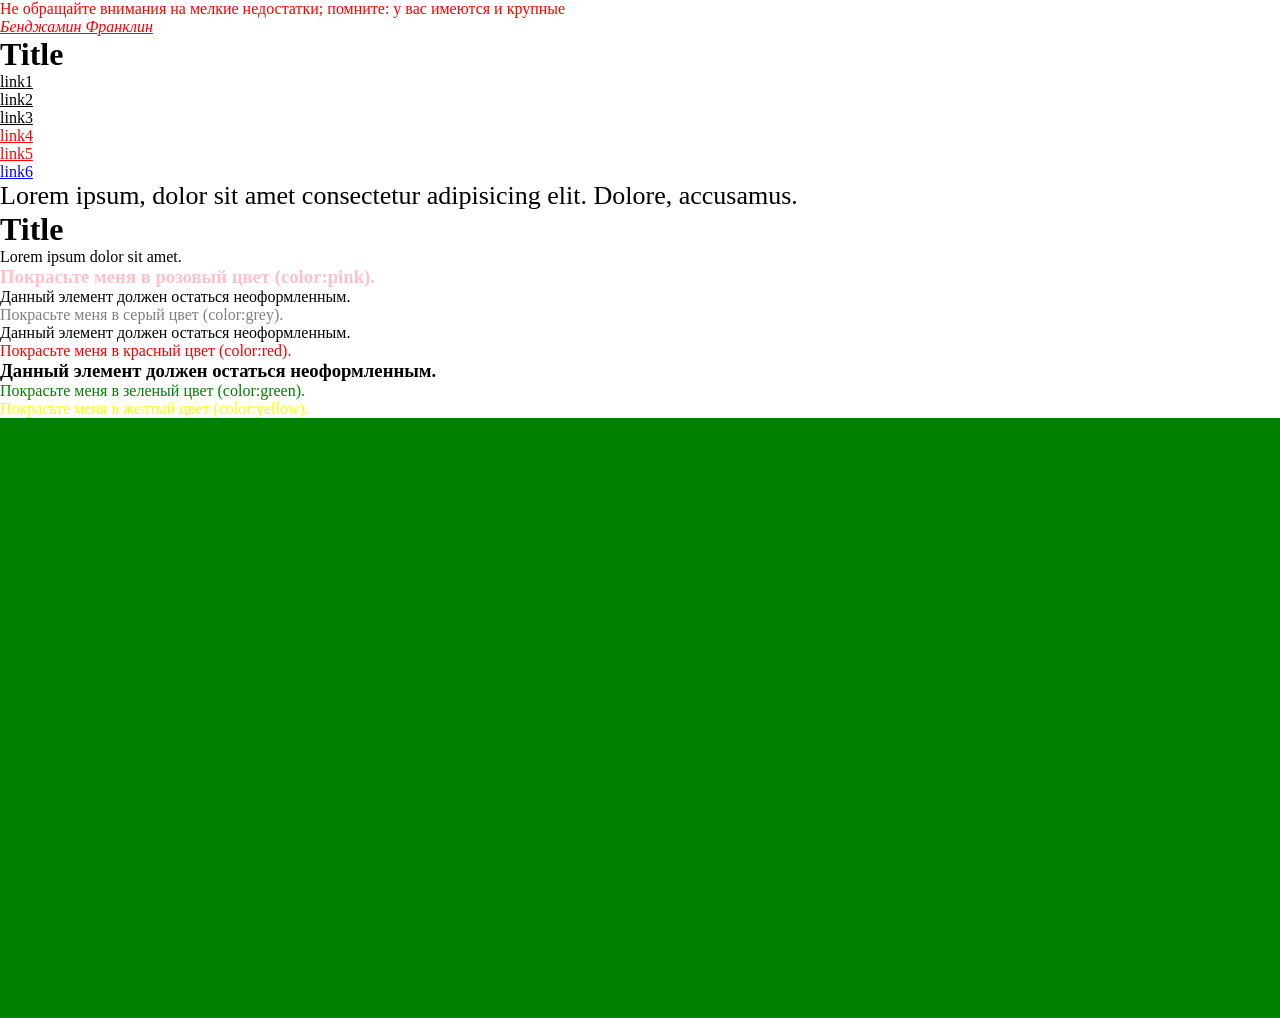
<file: reshetniak_hw2/index.html>
<!DOCTYPE html>
<html lang="en">
<head>
    <meta charset="UTF-8">
    <meta name="viewport" content="width=device-width, initial-scale=1.0">
    <title>Document</title>
    <link media="all" rel="stylesheet" href="css/style.css">
    <link media="all" rel="stylesheet" href="css/style_blockquote.css">
    <style>
        blockquote{
            color:blue;
        }
    </style>
</head>
<body>
    <header></header>
    <main>
        <blockquote class="blockquote">
            <p>Не обращайте внимания на мелкие недостатки; помните: у вас имеются и крупные</p>
            <p><cite>
                <a href="http://russiahousenews.info/society/tsitati-aforizmi-velikih-lyudey">Бенджамин Франклин</a>
               </cite>
            </p>
        </blockquote>
        <div class="holder">
            <h1>Title</h1>
            <ul class="list">
              <li>
                <a href="#">link1</a>
                <ul>
                  <li><a href="#">link2</a></li>
                  <li><a href="#">link3</a></li>
                </ul>
              </li>
              <li><a href="https://www.youtube.com/">link4</a></li>
              <li><a href="https://validator.w3.org/">link5</a></li>
              <li><a href="#">link6</a></li>
            </ul>
            <p>Lorem ipsum, dolor sit amet consectetur adipisicing elit. Dolore, accusamus.</p>
            <h1>Title</h1>
            <p>Lorem ipsum dolor sit amet.</p>
          </div>
        <div class="tree">
            <h3>Покрасьте меня в розовый цвет (color:pink).</h3>
            <p>Данный элемент должен остаться неоформленным.</p>
            <p id='greycol'>Покрасьте меня в серый цвет (color:grey).</p>
            <div>Данный элемент должен остаться неоформленным.</div>
            <div><p>Покрасьте меня в красный цвет (color:red).</p></div>
            <h3>Данный элемент должен остаться неоформленным.</h3>
            <p>Покрасьте меня в зеленый цвет (color:green).</p>
            <p class='yellow'>Покрасьте меня в желтый цвет (color:yellow).</p>
        </div>
        <div class="bg-box"></div> 
    </main>
    <footer></footer>
    
</body>
</html>
</file>
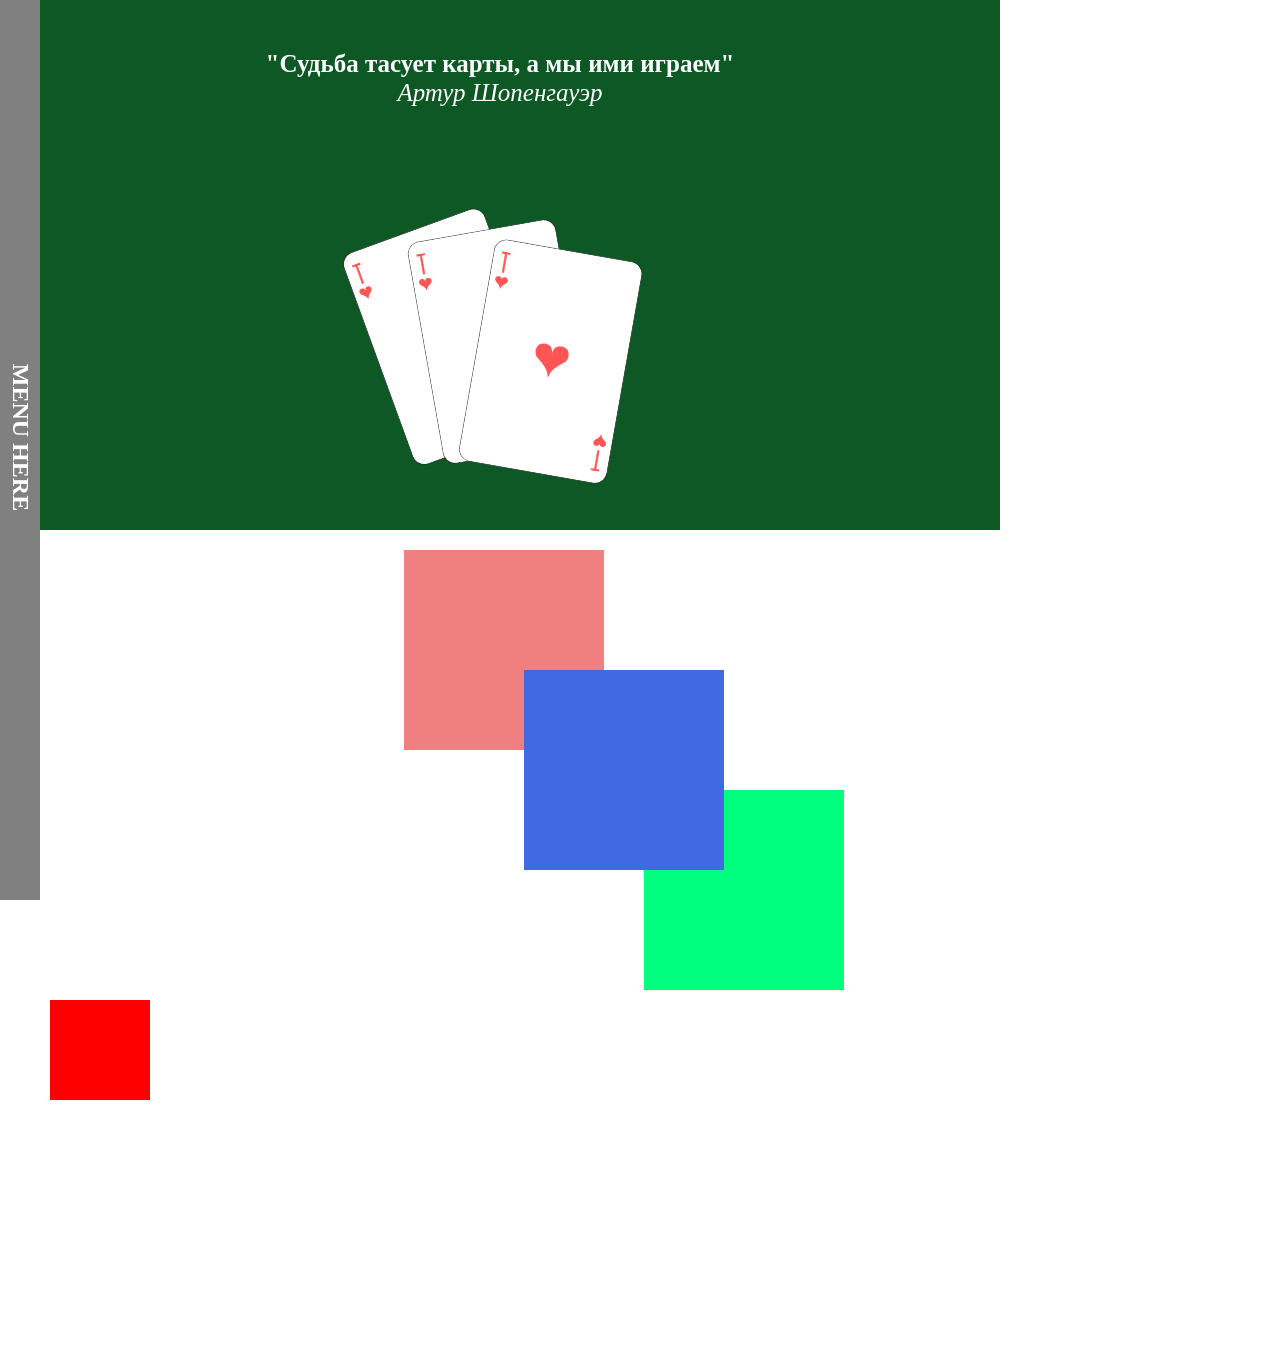
<file: reshetniak_hw4/index.html>
<!DOCTYPE html>
<html lang="en">
<head>
    <meta charset="UTF-8">
    <meta name="viewport" content="width=device-width, initial-scale=1.0">
    <title>Document</title>
    <link rel="stylesheet" href="css//normalize.css">
    <link rel="stylesheet" href="css//style.css">
</head>
<body>
    <header class="nav"> 
        <h4>MENU HERE</h4>
        <ul class="menu">
            <li><p class="marker"></p><a href="#">HOME</a></li>
            <li><p class="marker"></p><a href="#">CONTACTS</a></li>
            <li><p class="marker"></p><a href="#">OUR TEAM</a></li>
            <li><p class="marker"></p><a href="#">ABOUT</a></li>
            <li><p class="marker"></p><a href="#">NEWS</a></li>
            <!-- рассуждай так: ромбик это текст? Нет.
            <p> - это тег для текста. Значит, это не <p>. 
           Ромбик - это элемент, который никак не участвует в 
           верстке, а является дополнительным украшением перед 
           каждым  пунктом списка. Если ты его сделаешь физически 
           элементом - то он будет бесполезным. 
           В этом случае логичнее использовать псевдоэлемент 
           (:after или :before)
 -->
        </ul>
    </header>
    <div class="first">
        <blockquote>
            <span>"Судьба тасует карты, а мы ими играем"</span>
            <br>
            <cite>Артур Шопенгауэр</cite>
        </blockquote>
        <ul class="card">
            <li class="card1"><img src="card.png" alt=""></li>
            <li class="card2"><img src="card.png" alt=""></li>
            <li class="card3"><img src="card.png" alt=""></li>
            
        </ul>
    </div>
    <ul class="second">
        <li></li>
        <li></li>
        <li></li>
    </ul>
    <div class="fourth">
        <div class="square"></div>
    </div>
</body>
</html>
</file>
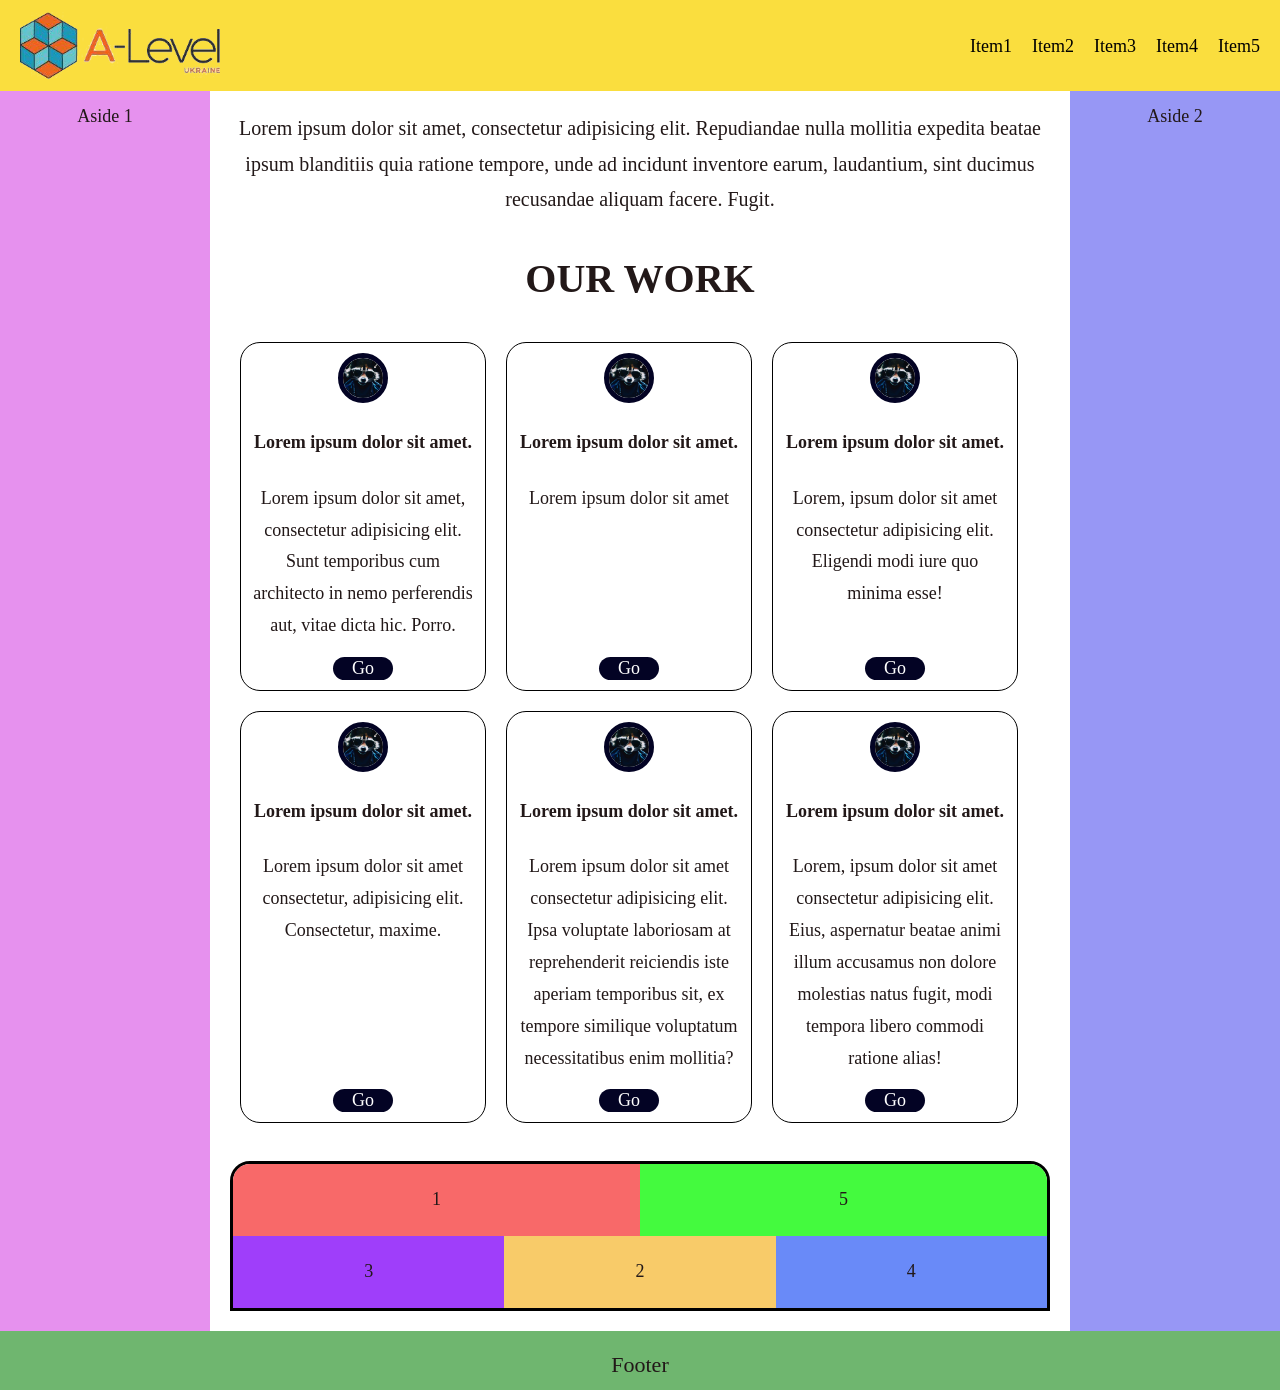
<file: reshetniak_hw5/index.html>
<!DOCTYPE html>
<html lang="en">
<head>
    <meta charset="UTF-8">
    <meta name="viewport" content="width=device-width, initial-scale=1.0">
    <title>Document</title>
    <link rel="stylesheet" href="css//normalize.css">
    <link rel="stylesheet" href="css//style.css">
</head>
<body>
    <div class="wrapper">
        <header class="header">
            <a class="logo" href=""><img src="image//logo.png" alt="A-Level"></a>
            <!-- потерял тег <nav>
 -->
            <ul>
                <li><a href="">Item1</a></li>
                <li><a href="">Item2</a></li>
                <li><a href="">Item3</a></li>
                <li><a href="">Item4</a></li>
                <li><a href="">Item5</a></li>
            </ul>
        </header>
        <main class="main">
            <div class="content">Lorem ipsum dolor sit amet, consectetur adipisicing elit. Repudiandae nulla mollitia expedita beatae ipsum blanditiis quia ratione tempore, unde ad incidunt inventore earum, laudantium, sint ducimus recusandae aliquam facere. Fugit.
                <h1>OUR WORK</h1>
                <div class="block">
                    <ul>
                        <li>
                            <img src="image//block.jpg" alt="">
                            <h4>Lorem ipsum dolor sit amet.</h4>
                            <p>Lorem ipsum dolor sit amet, consectetur adipisicing elit. Sunt temporibus cum architecto in nemo perferendis aut, vitae dicta hic. Porro.</p>
                            <button>Go</button>
                        </li>
                        <li>
                            <img src="image//block.jpg" alt="">
                            <h4>Lorem ipsum dolor sit amet.</h4>
                            <p>Lorem ipsum dolor sit amet</p>
                            <button>Go</button>
                        </li>
                        <li>
                            <img src="image//block.jpg" alt="">
                            <h4>Lorem ipsum dolor sit amet.</h4>
                            <p>Lorem, ipsum dolor sit amet consectetur adipisicing elit. Eligendi modi iure quo minima esse!</p>
                            <button>Go</button>
                        </li>
                        <li>
                            <img src="image//block.jpg" alt="">
                            <h4>Lorem ipsum dolor sit amet.</h4>
                            <p>Lorem ipsum dolor sit amet consectetur, adipisicing elit. Consectetur, maxime.</p>
                            <button>Go</button>
                        </li>
                        <li>
                            <img src="image//block.jpg" alt="">
                            <h4>Lorem ipsum dolor sit amet.</h4>
                            <p>Lorem ipsum dolor sit amet consectetur adipisicing elit. Ipsa voluptate laboriosam at reprehenderit reiciendis iste aperiam temporibus sit, ex tempore similique voluptatum necessitatibus enim mollitia?</p>
                            <button>Go</button>
                        </li>
                        <li>
                            <img src="image//block.jpg" alt="">
                            <h4>Lorem ipsum dolor sit amet.</h4>
                            <p>Lorem, ipsum dolor sit amet consectetur adipisicing elit. Eius, aspernatur beatae animi illum accusamus non dolore molestias natus fugit, modi tempora libero commodi ratione alias!</p>
                            <button>Go</button>
                        </li>
                    </ul>
                </div>
                <div class="holder">
                    <div class="item">1</div>
                    <div class="item">2</div>
                    <div class="item">3</div>
                    <div class="item">4</div>
                    <div class="item">5</div>
                </div>
            </div>
            <aside class="aside_left">Aside 1</aside>          
            <aside class="aside_right">Aside 2</aside>
        </main>
        <footer class="footer">Footer</footer>
    </div>

    
</body>
</html>
</file>
<file: reshetniak_hw2/css/style.css>
* {
    margin: 0;
    padding: 0;
    }

.tree :first-child{
        color: pink;
}

a[href^='https://'],
.blockquote,
.tree :only-child{
    color: red;
}

.list :nth-child(4){
    color: blue;
}

a{
    color: inherit;
}

.holder ul + p{
    font-size: 26px;
}

#greycol{
    color: gray;
}

.yellow{
    color: yellow;
}

.tree :nth-child(7){
    color: green;
}

 .bg-box{
    height: 600px;
    background-color: green;
    background-image: url(https://www.freeiconspng.com/uploads/lamp-png-0.png),
     url(https://www.freeiconspng.com/uploads/grass-png-images-pictures-transparent-28.png),
     url(https://img2.goodfon.ru/wallpaper/big/0/5b/pole-zelen-trava-dom-derevya.jpg), url(https://vignette.wikia.nocookie.net/mashaandthebear/images/e/e0/%D0%81%D0%B6%D0%B8%D0%BA.png/revision/latest?cb=20180209130328&path-prefix=ru),
    url(https://avatanplus.com/files/resources/mid/58eb07b830eab15b56162788.png);
    background-position:left top, left bottom, center, left top, right top;
    background-repeat:repeat-x, repeat-x, no-repeat, repeat-y, repeat-y;
    background-size:50px, 250px, 600px, 50px 50px, 50px 50px;
}   

 /* .bg-box{
    height: 600px;
    background-color: blue;
    background-size: 50px;
    background-image: url(https://www.freeiconspng.com/uploads/lamp-png-0.png);
    background-position: left top;
    background-repeat: repeat-x;
    
}   */
</file>
<file: reshetniak_hw2/css/style_blockquote.css>
* {
    margin: 0;
    padding: 0;
    }


main blockquote{
    color: green;
}
</file>
<file: reshetniak_hw4/css/style.css>
*,
::after,
::before{
    box-sizing: border-box;
}
/* ПЕРВОЕ ЗАДАНИЕ  НАЧАЛО */
.first{
    width: 1000px;
    height: 530px;
    background-color: #0d5825;
    color: white;
    font-size: 25px;
}

.first > blockquote{
    position: relative;
    top: 50px;
    margin: 0px 0 100px;
}

span{
    font-weight: 600;
}
span,
cite{
     position: absolute;  
    left: 50%;
    transform: translateX(-50%);
/*  зачем елементы вешаешь на абсолют? 
Обычный text-align: center; на .first разрешит вопрос 
с центрированием
 */
}

.card{
    padding: 0;
    height: 400px;
    width: 100%;
    position: relative; 
    margin: 0;
}
img{
    width: 150px;
}
 li{
    display: block;
}

.card > :first-child{
    left: 375px;
    top: 95px;
    transform: rotate(-20deg);
    position: absolute;
    transition-duration: 0.6s
} 
.card > :nth-child(even){
    left: 425px;
    top: 100px;
    transform: rotate(-10deg);
    position: absolute;
    transition-duration: 0.6s
}

.card > :last-child{
    left: 475px;
    top: 120px;
    transform: rotate(10deg);
    position: absolute;
    transition-duration: 0.6s
} 

.card1:hover{
    top: 75px;
}

.card2:hover{
    top: 80px;
}

.card3:hover{
    top: 100px;
}

/* ПЕРВОЕ ЗАДАНИЕ КОНЕЦ */

/* ВТОРОЕ ЗАДАНИЕ НАЧАЛО */

.second{
    padding: 0;
    height: 400px;
    width: 100%;
    position: relative; 
    margin: 20px;
    left: 30%;
}

.second > :first-child{
    background: lightcoral;
    width: 200px;
    height: 200px;
}
.second > :nth-child(even){
    background: royalblue;
    width: 200px;
    height: 200px;
    left: 120px;
    top: 120px;
    position: absolute;
    z-index: 6;
}
.second > :last-child{
    background: springgreen;
    width: 200px;
    height: 200px;
    left: 240px;
    top: 240px;
    position: absolute;
} 

/* ВТОРОЕ ЗАДАНИЕ КОНЕЦ */

/* ТРЕТЬЕ ЗАДАНИЕ НАЧАЛО */

.nav{
    height: 100%;
    width: 400px;
    background: gray;
    position: fixed;
    z-index: 100;
    color: white;
    font-size: 24px;
    left: -360px;
    transition-duration: 0.5s;
    transition-timing-function: ease;
}

.nav > h4{
    margin: 0;
    width: 200px;
    position: absolute;
    transform: rotate(90deg);
    left: 280px;
    top: 50%;
    transition-duration: 0.35s;

}

.marker{
    display: inline-block;
    width: 20px;
    height: 20px;
    background: rgb(252, 154, 8);
    margin: 0 20px;
    border: 2px solid black;
    transform: rotate(45deg);
}

a{
    color: inherit;
    text-decoration: none;
    margin: 0 30px;
}

.menu > li{
    margin: 30px 0;
}

a:hover {
    color: rgb(252, 154, 8);

} 

.nav:hover{
    left:0;
    opacity: 0.7;
}

.nav:hover h4{
    opacity: 0;
}

/* ТРЕТЬЕ ЗАДАНИЕ КОНЕЦ */


/* ЧЕТВЕРТОЕ ЗАДАНИЕ НАЧАЛО */

.fourth{
    margin: 50px;
    width: 300px;
    height: 300px;
    position: relative;
}

.square{
    width: 100px;
    height: 100px;
    position: absolute;
    background:red;
    animation: square 4s ease 0s infinite;
}

@keyframes square{
    0%, 100% { left: 0; top: 0; background:red;}
    25% { left: 0; top: 200px; background:blue ;}
    50% { left: 200px; top: 200px; background:green ;}
    75% { left: 200px; top: 0px; background:yellow ;}
} 

/* ЧЕТВЕРТОЕ ЗАДАНИЕ КОНЕЦ */
</file>
<file: reshetniak_hw5/css/style.css>
*,
::before,
::after{
    box-sizing: border-box;
}
*{
    font-size: 18px;
    line-height: 1.77;
    color: #221818 ;
}
a{
    text-decoration: none;
}
ul{
    list-style-type: none;
}

.wrapper {
    display: flex;
    flex-direction: column;
    min-height: 100vh;
    margin: 0 auto;
  }
.header{
    background-color: rgb(250, 222, 62);
    display: flex;
    justify-content: space-between;
    align-items: center;
    padding: 10px 20px;
    width: 100%;
}
.header ul{
    display: flex;
}
.logo img{
    display: flex; 
    max-width: 200px;
}
.header li{
    margin-left: 20px;
    font-size: 20px;
}
.header a{
    color: black;
}
.header a:hover{
    color: blue ;
}
.main{
    display: flex;
    flex-grow: 1;
}
.aside_left{
    background-color: rgb(230, 145, 238);
    min-width: 210px;
    padding: 10px;
    text-align: center;
    order: -1;
}
.aside_right{
    background-color:rgb(151, 151, 245) ;
    min-width: 210px;
    padding: 10px;
    text-align: center;
}
.content{
    padding: 20px;
    text-align: center;
    font-size: 20px;
}
.footer{
    background-color: rgb(111, 182, 111);
    text-align: center;
    font-size: 22px;
    padding: 15px 5px 5px;
}

/* second level */

.block ul{
    display: flex;
    flex-direction: row;
    flex-wrap: wrap;
    padding: 0;
}

.block li{
    display:flex;
    border: 1px solid black;
    flex-direction: column;
    padding: 10px;
    align-items: center;
    border-radius: 20px;
    flex-basis: 30%;
    margin: 0px 10px 20px;
    transition-duration: 0.5s;
}

.block img{
    height: 50px;
    width: 50px;
    border-radius: 60px;
    border: 5px solid rgb(3, 3, 36);
}
.block button{
    color: white;
    background-color:rgb(3, 3, 36) ;
    border: none;
    width: 60px;
    border-radius: 20px;
}
.block p{
    flex-grow: 1;
    margin: 0 0 15px;

}
.block li:hover{
    transform: scale(1.1);
    background: rgb(125, 123, 253);
    box-shadow: 0 0 15px rgb(94, 93, 93);
}
.block button:hover{
    color: yellow;
}
.block button:active{
    border: 2px solid rgb(248, 102, 102);
}

/* third level */

.holder{
    display: flex;
    width: 100%;
    border: 3px solid black ;
    border-radius: 20px 20px 0 0;
    flex-wrap: wrap;
    overflow: hidden;
}
.item{
    display: flex;
    flex-grow: 1;
    justify-content: center;
    padding: 20px;
}
.holder :nth-child(1){
    background: rgb(248, 105, 105);
    min-width: 50%;
    order: 1;
}
.holder :nth-child(2){
    background: rgb(248, 203, 105);
    min-width: 30%;
    order: 4;
}
.holder :nth-child(3){
    background: rgb(159, 62, 250);
    min-width: 30%;
    order: 3;
}
.holder :nth-child(4){
    background: rgb(105, 138, 248);
    min-width: 30%;
    order: 5;
}
.holder :nth-child(5){
    background: rgb(68, 250, 62);
    min-width: 30%;
    order: 2;
}
</file>
